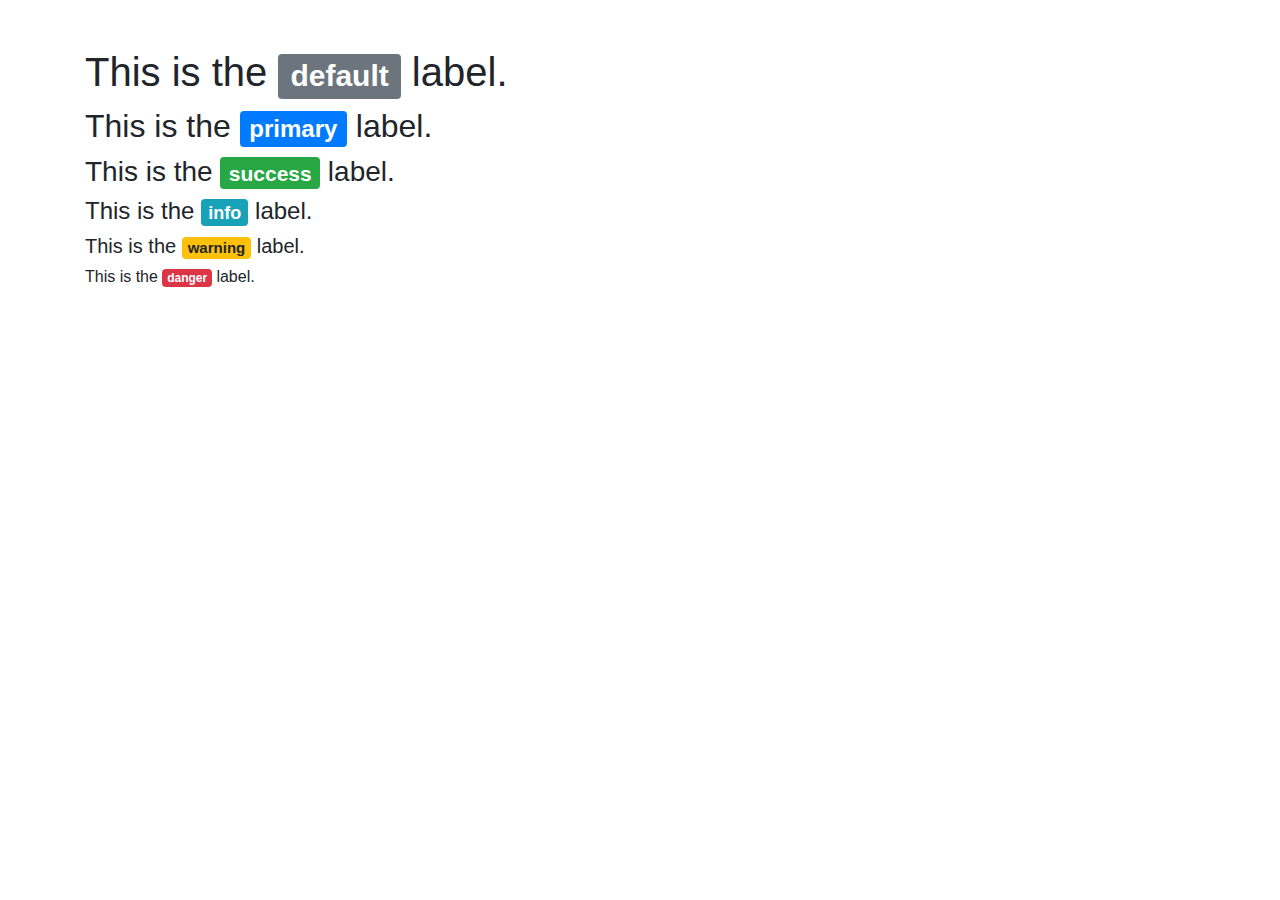
<file: index2.html>
<!DOCTYPE html>
<html lang="en">
<head>
    <meta charset="UTF-8">
    <meta name="viewport" content="width=device-width, initial-scale=1.0">
    <title>Document</title>
    <link rel="stylesheet" href="css/bootstrap.css">
    <link rel="stylesheet" href="css/maiin.css">
</head>
<body>
    
    <div class="container">
        <div class="row my-5">
            <div class="col-md-12">
                <h1>This is the <span class="badge badge-secondary">default</span> label.</h1>
                <h2>This is the <span class="badge badge-primary">primary</span> label.</h2>
                <h3>This is the <span class="badge badge-success">success</span> label.</h3>
                <h4>This is the <span class="badge badge-info">info</span> label.</h4>
                <h5>This is the <span class="badge badge-warning">warning</span> label.</h5>
                <h6>This is the <span class="badge badge-danger">danger</span> label.</h6>
            </div>
        </div>
    </div>

<script src="js/jQuery.min.js"></script>
<script src="js/src/popover.js"></script>
<script src="js/bootstrap.js"></script>
</body>
</html>
</file>
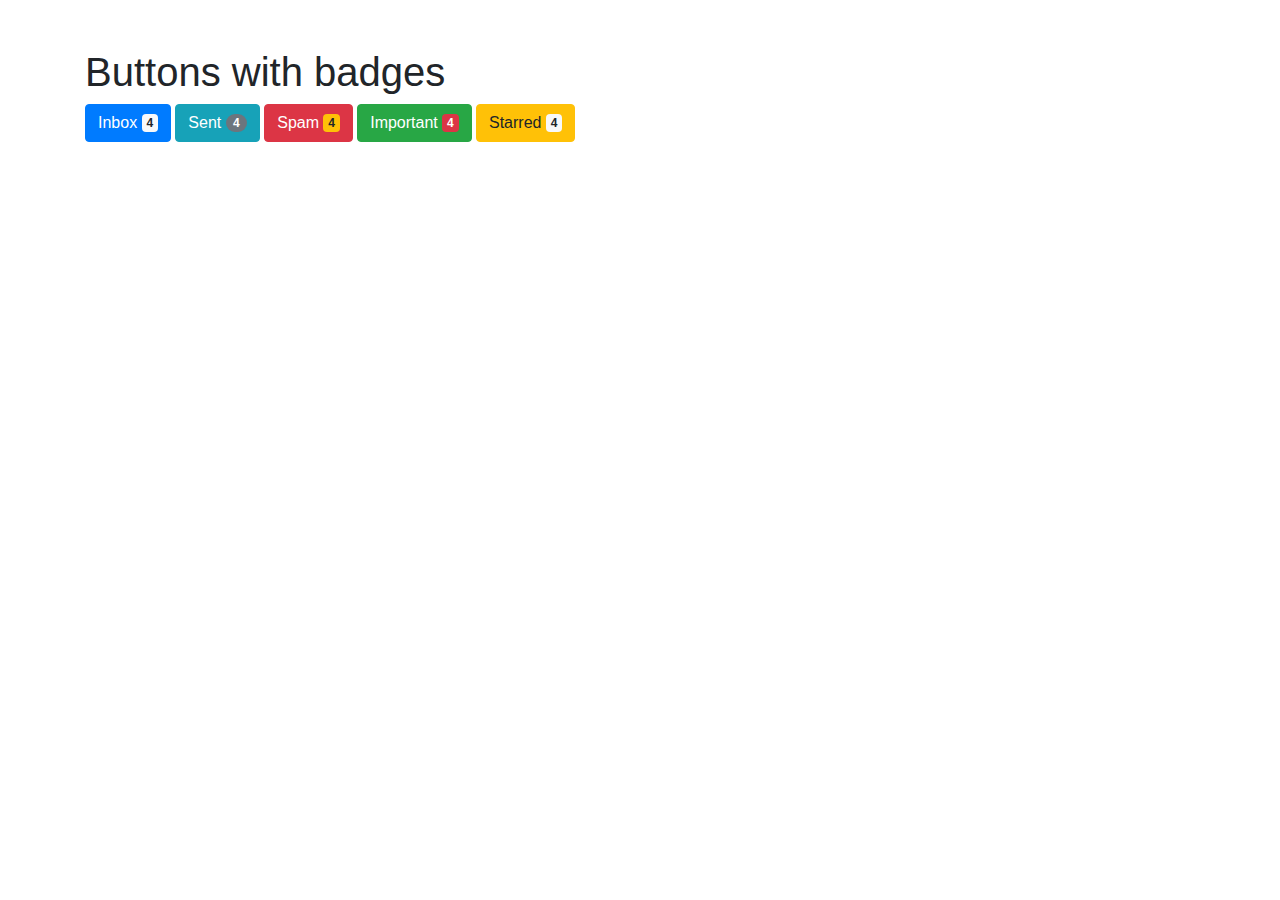
<file: index3.html>
<!DOCTYPE html>
<html lang="en">
<head>
    <meta charset="UTF-8">
    <meta name="viewport" content="width=device-width, initial-scale=1.0">
    <title>Document</title>
    <link rel="stylesheet" href="css/bootstrap.css">
    <link rel="stylesheet" href="css/maiin.css">
</head>
<body>
    
    <div class="container">
        <div class="row my-5">
            <div class="col-md-6">
                <h1>Buttons with badges</h1>
                <button type="button" class="btn btn-primary">
                    Inbox <span class="badge badge-light">4</span>
                </button>
                <button type="button" class="btn btn-info">
                    Sent <span class="badge badge-secondary badge-pill">4</span>
                </button>
                <button type="button" class="btn btn-danger">
                    Spam <span class="badge badge-warning">4</span>
                </button>
                <button type="button" class="btn btn-success">
                    Important <span class="badge badge-danger">4</span>
                </button>
                <button type="button" class="btn btn-warning">
                    Starred <span class="badge badge-light">4</span>
                </button>
            </div>

        </div>
    </div>

<script src="js/jQuery.min.js"></script>
<script src="js/src/popover.js"></script>
<script src="js/bootstrap.js"></script>
</body>
</html>
</file>
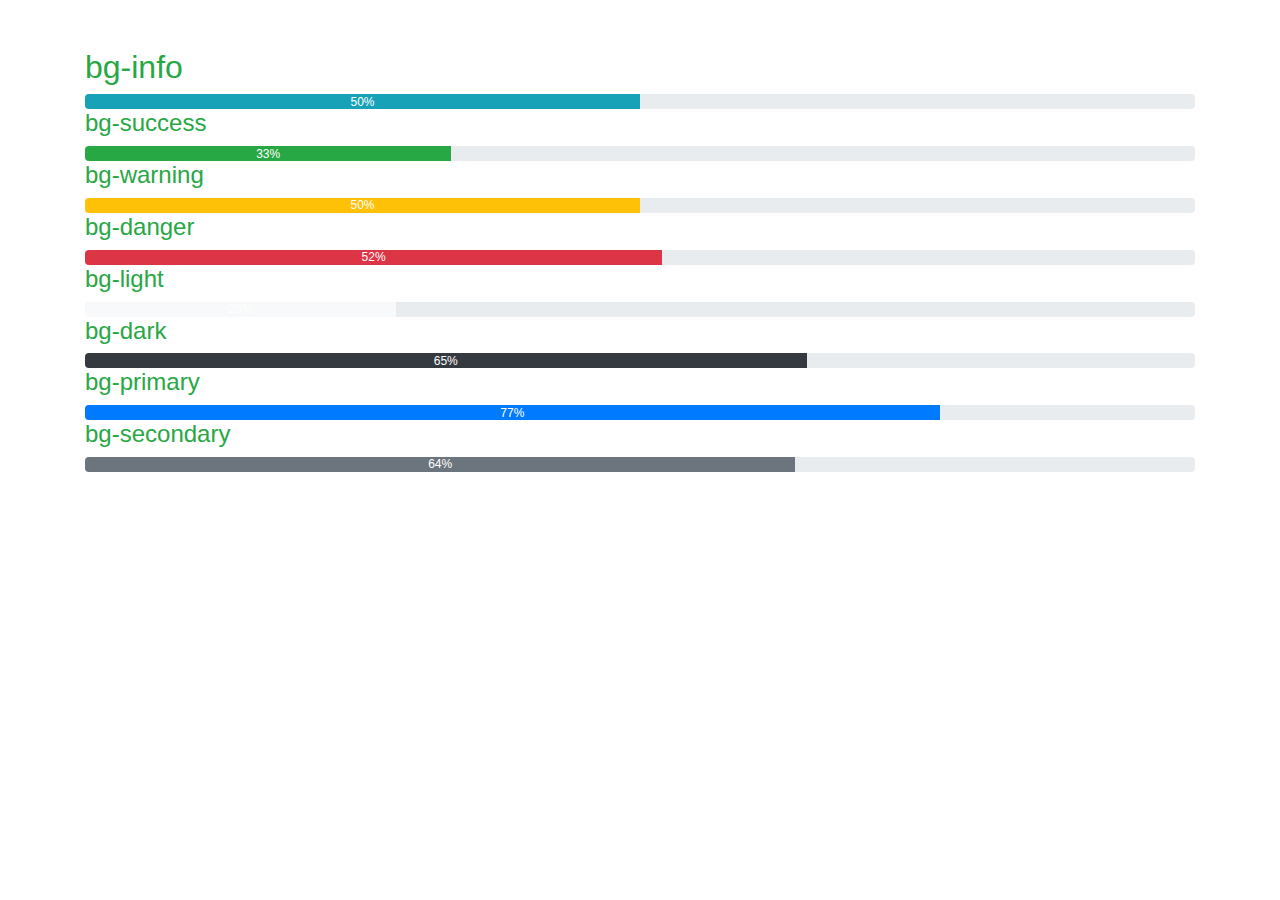
<file: index4.html>
<!DOCTYPE html>
<html lang="en">
<head>
    <meta charset="UTF-8">
    <meta name="viewport" content="width=device-width, initial-scale=1.0">
    <title>Document</title>
    <link rel="stylesheet" href="css/bootstrap.css">
    <link rel="stylesheet" href="css/maiin.css">
</head>
<body>
    
    <div class="container">
        <div class="row my-5">
            <div class="col-md-12">
                <h2 class="text-success">bg-info</h2>
                <div class="progress" style="height: 15px;">
                    <div class="progress-bar bg-info" style="width: 50%;">50%</div>
                </div>
                <h4 class="text-success">bg-success</h4>
                <div class="progress" style="height: 15px;">
                    <div class="progress-bar bg-success" style="width: 33%;">33%</div>
                </div>
                <h4 class="text-success">bg-warning</h4>
                <div class="progress" style="height: 15px;">
                    <div class="progress-bar bg-warning" style="width: 50%;">50%</div>
                </div>
                <h4 class="text-success">bg-danger</h4>
                <div class="progress" style="height: 15px;">
                    <div class="progress-bar bg-danger" style="width: 52%;">52%</div>
                </div>
                <h4 class="text-success">bg-light</h4>
                <div class="progress" style="height: 15px;">
                    <div class="progress-bar bg-light" style="width: 28%;">28%</div>
                </div>
                <h4 class="text-success">bg-dark</h4>
                <div class="progress" style="height: 15px;">
                    <div class="progress-bar bg-dark" style="width: 65%;">65%</div>
                </div>
                <h4 class="text-success">bg-primary</h4>
                <div class="progress" style="height: 15px;">
                    <div class="progress-bar bg-primary" style="width: 77%;">77%</div>
                </div>
                <h4 class="text-success">bg-secondary</h4>
                <div class="progress" style="height: 15px;">
                    <div class="progress-bar bg-secondary" style="width: 64%;">64%</div>
                </div>
            </div>
        </div>
    </div>

<script src="js/jQuery.min.js"></script>
<script src="js/src/popover.js"></script>
<script src="js/bootstrap.js"></script>
</body>
</html>
</file>
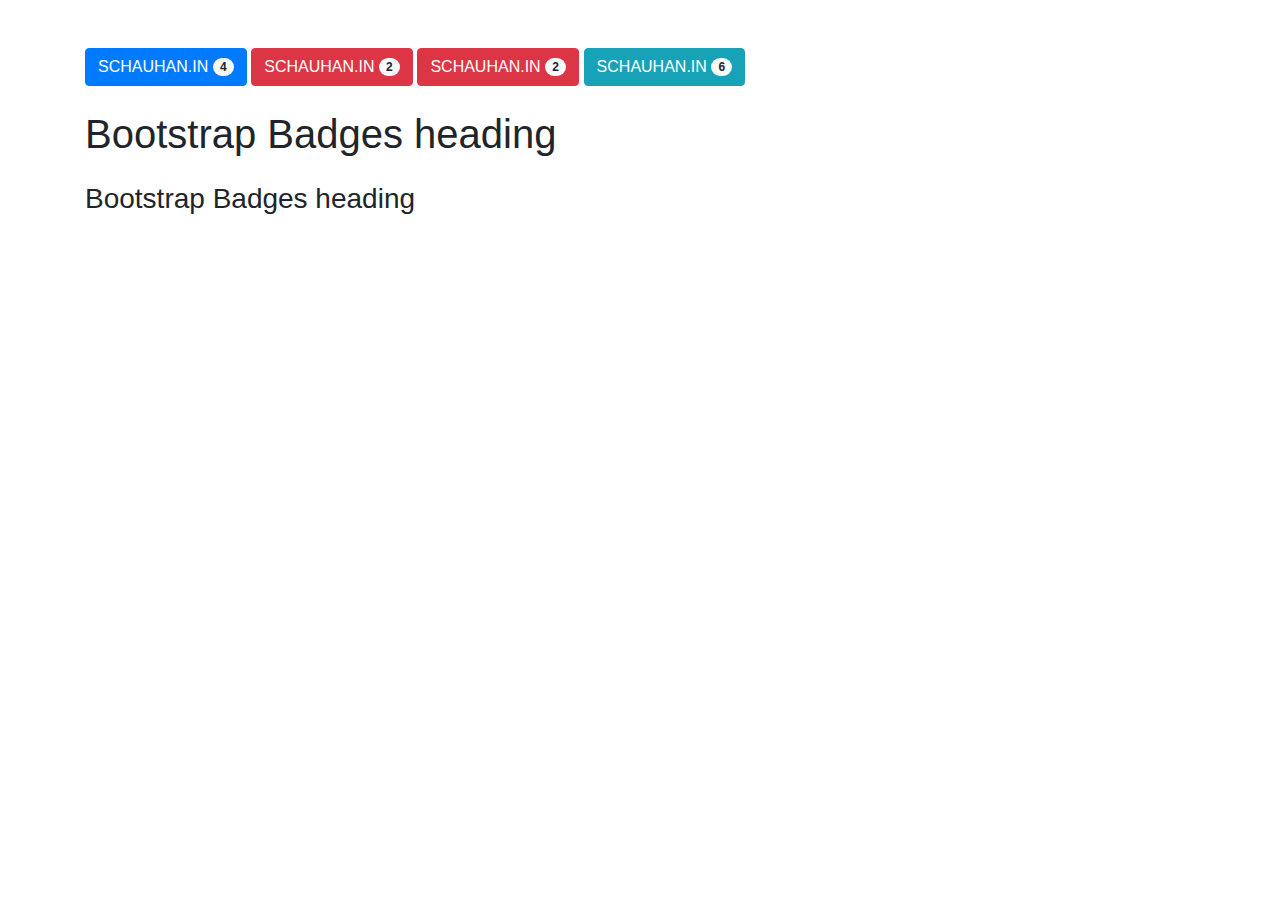
<file: index5.html>
<!DOCTYPE html>
<html lang="en">
<head>
    <meta charset="UTF-8">
    <meta name="viewport" content="width=device-width, initial-scale=1.0">
    <title>Document</title>
    <link rel="stylesheet" href="css/bootstrap.css">
    <link rel="stylesheet" href="css/maiin.css">
</head>
<body>
    
    <div class="container">
        <div class="row my-5">
            <div class="col-md-12">
                <button type="button" class="btn btn-primary">
                    SCHAUHAN.IN <span class="badge badge-light badge-pill">4</span>
                </button>
                <button type="button" class="btn btn-danger">
                    SCHAUHAN.IN <span class="badge badge-light badge-pill">2</span>
                </button>
                <button type="button" class="btn btn-danger">
                    SCHAUHAN.IN <span class="badge badge-light badge-pill">2</span>
                </button>
                <button type="button" class="btn btn-info">
                    SCHAUHAN.IN <span class="badge badge-light badge-pill">6</span>
                </button>
                <h1 class="my-4 ">Bootstrap Badges heading </h1>
                <h3 class="c">Bootstrap Badges heading</h3>
            </div>
        </div>
    </div>

<script src="js/jQuery.min.js"></script>
<script src="js/src/popover.js"></script>
<script src="js/bootstrap.js"></script>
</body>
</html>
</file>
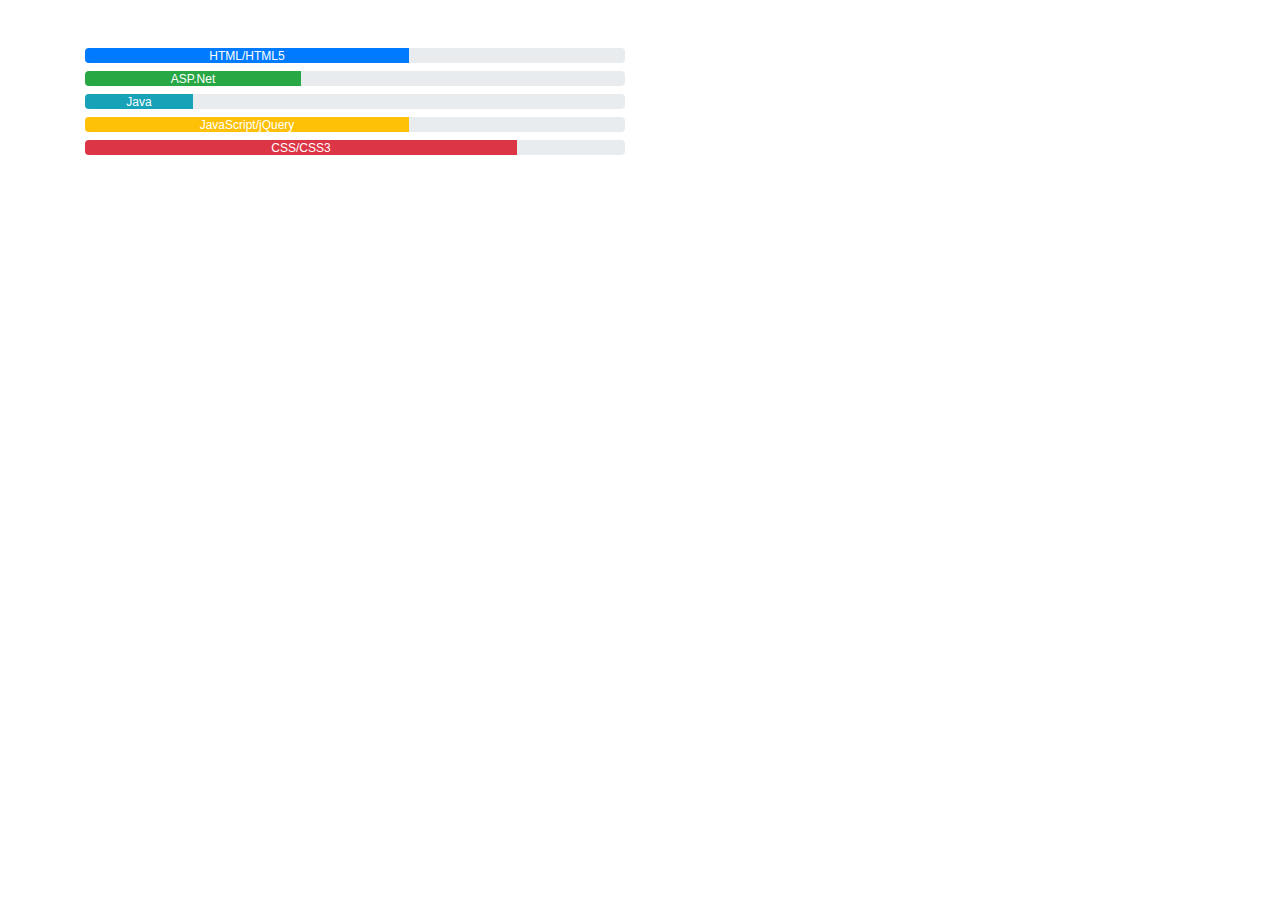
<file: index6.html>
<!DOCTYPE html>
<html lang="en">
<head>
    <meta charset="UTF-8">
    <meta name="viewport" content="width=device-width, initial-scale=1.0">
    <title>Document</title>
    <link rel="stylesheet" href="css/bootstrap.css">
    <link rel="stylesheet" href="css/maiin.css">
</head>
<body>
    
    <div class="container">
        <div class="row my-5">
            <div class="col-md-6">
                <div class="progress " style="height: 15px;">
                    <div class="progress-bar bg-primary" style="width:60%;">HTML/HTML5</div>
                </div>
                <div class="progress my-2" style="height: 15px;">
                    <div class="progress-bar bg-success" style="width: 40%;">ASP.Net</div>
                </div>
                <div class="progress" style="height: 15px;">
                    <div class="progress-bar bg-info " style="width: 20%;">Java</div>
                </div>
                <div class="progress my-2" style="height: 15px;">
                    <div class="progress-bar bg-warning " style="width: 60%;">JavaScript/jQuery</div>
                </div>
                <div class="progress" style="height: 15px;">
                    <div class="progress-bar bg-danger" style="width: 80%;">CSS/CSS3</div>
                </div>
            </div>
        </div>
    </div>

<script src="js/jQuery.min.js"></script>
<script src="js/src/popover.js"></script>
<script src="js/bootstrap.js"></script>
</body>
</html>
</file>
<file: css/maiin.css>
.alo{
    background-color:darkblue!important;
    width: 40%;   
}
</file>
